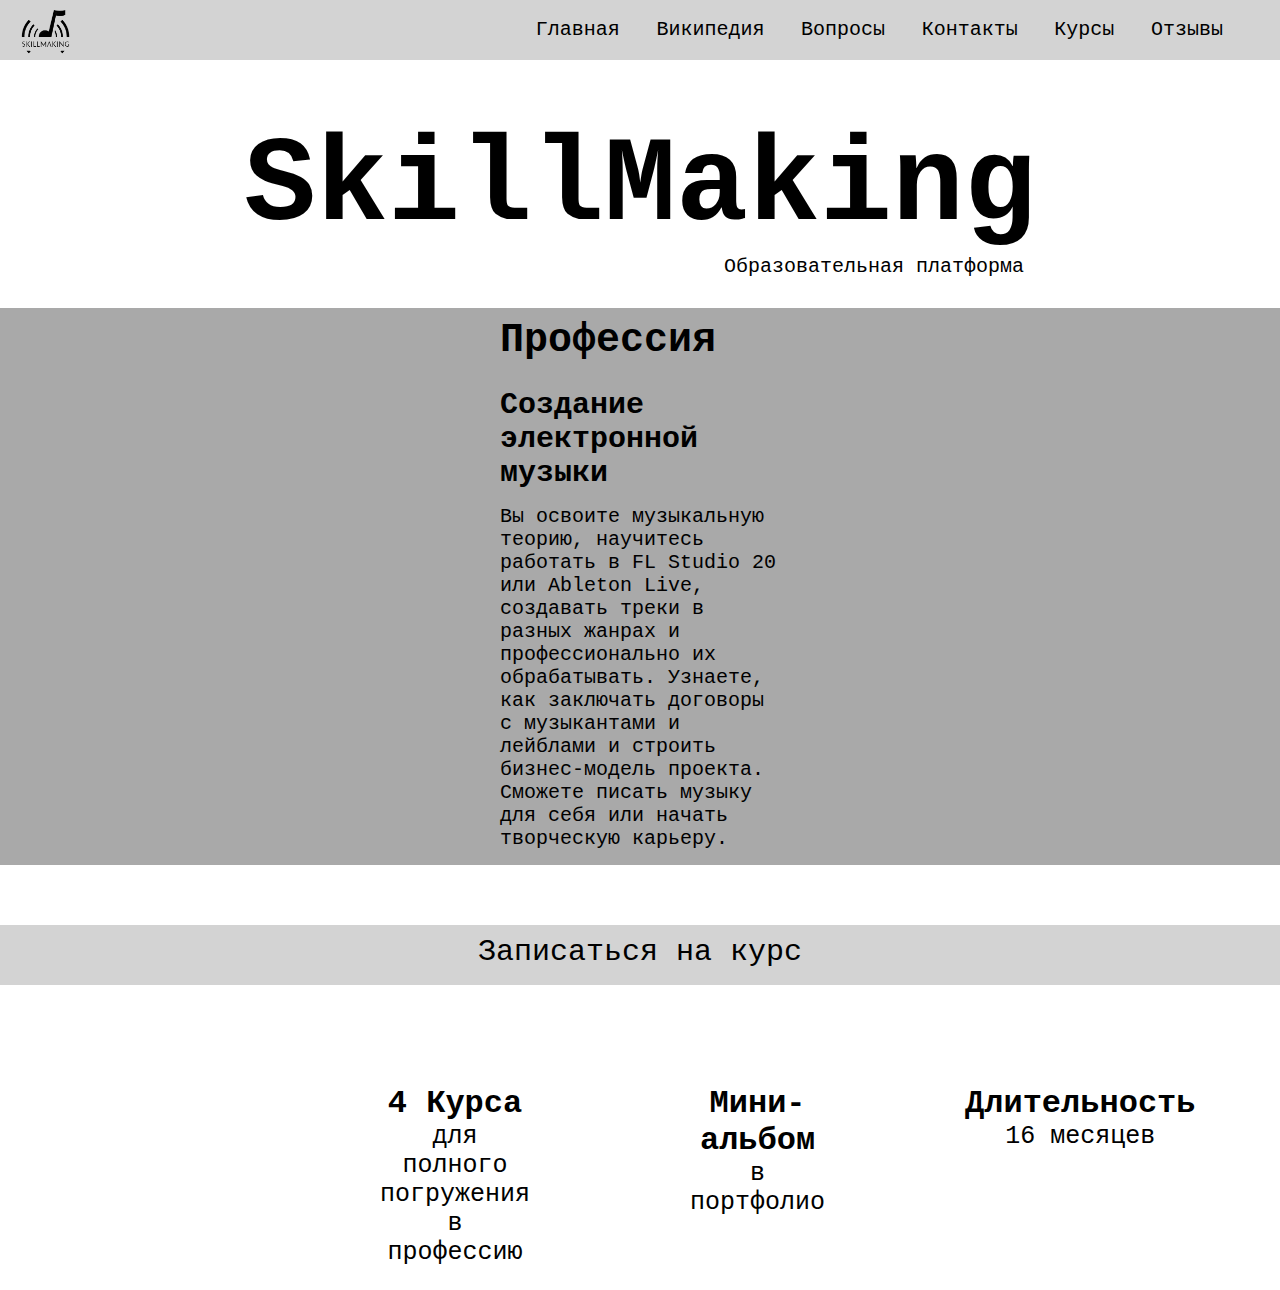
<file: damir/index.html>
<!DOCTYPE html>
<html lang="en">
<head>
    <meta charset="UTF-8">
    <link href="style/style.css" rel="stylesheet" type="text/css" />
    <link href="style/ex.css" rel="stylesheet" type="text/css" />
    <title>Юлдашев Дамир</title>
</head>
    <body>
    <nav><ul>
        <li><a href="index.html">Главная</a></li>
        <li><a href="Viki.html" >Википедия</a></li>
        <li><a href="in.html">Вопросы</a></li>
        <li><a href="contact.html">Контакты</a></li>
        <li><a>Курсы</a>
        <ul>
            <li><a href="cour.html">Основные курсы</a></li>
          <li><a href="courchoi.html">Курсы на выбор</a></li>

        </ul>
        </li>
        <li><a href="about.html">Отзывы</a></li>
    </ul></nav>
    <div class="fav">
        <img src="images/fav.png" width="52">
    </div>
    <div class="logo">
        <h1 >SkillMaking</h1>
        <p>Образовательная платформа</p>
    </div>
    <div class="text">
        <h1>Профессия</h1>
        <h2>Создание электронной музыки</h2>
        <p>Вы освоите музыкальную теорию, научитесь работать в FL Studio 20 или Ableton Live, создавать треки в разных жанрах и профессионально их обрабатывать. Узнаете, как заключать договоры с музыкантами и лейблами и строить бизнес-модель проекта. Сможете писать музыку для себя или начать творческую карьеру.</p>
    </div>

    <div class="button">
        <a href = 'input.html'>Записаться на курс</a>
    </div>

    <div class="block">

        <div class="left">
            <h1>4 Курса</h1>
            <p> для полного погружения в профессию</p>
        </div>

        <div class="center" >
            <h1>Мини-альбом</h1>
            <p>в портфолио</p>
        </div>

        <div class="right">
            <h1>Длительность</h1>
            <p>16 месяцев</p>
        </div>
    </div>
    </body>
</html>
</file>
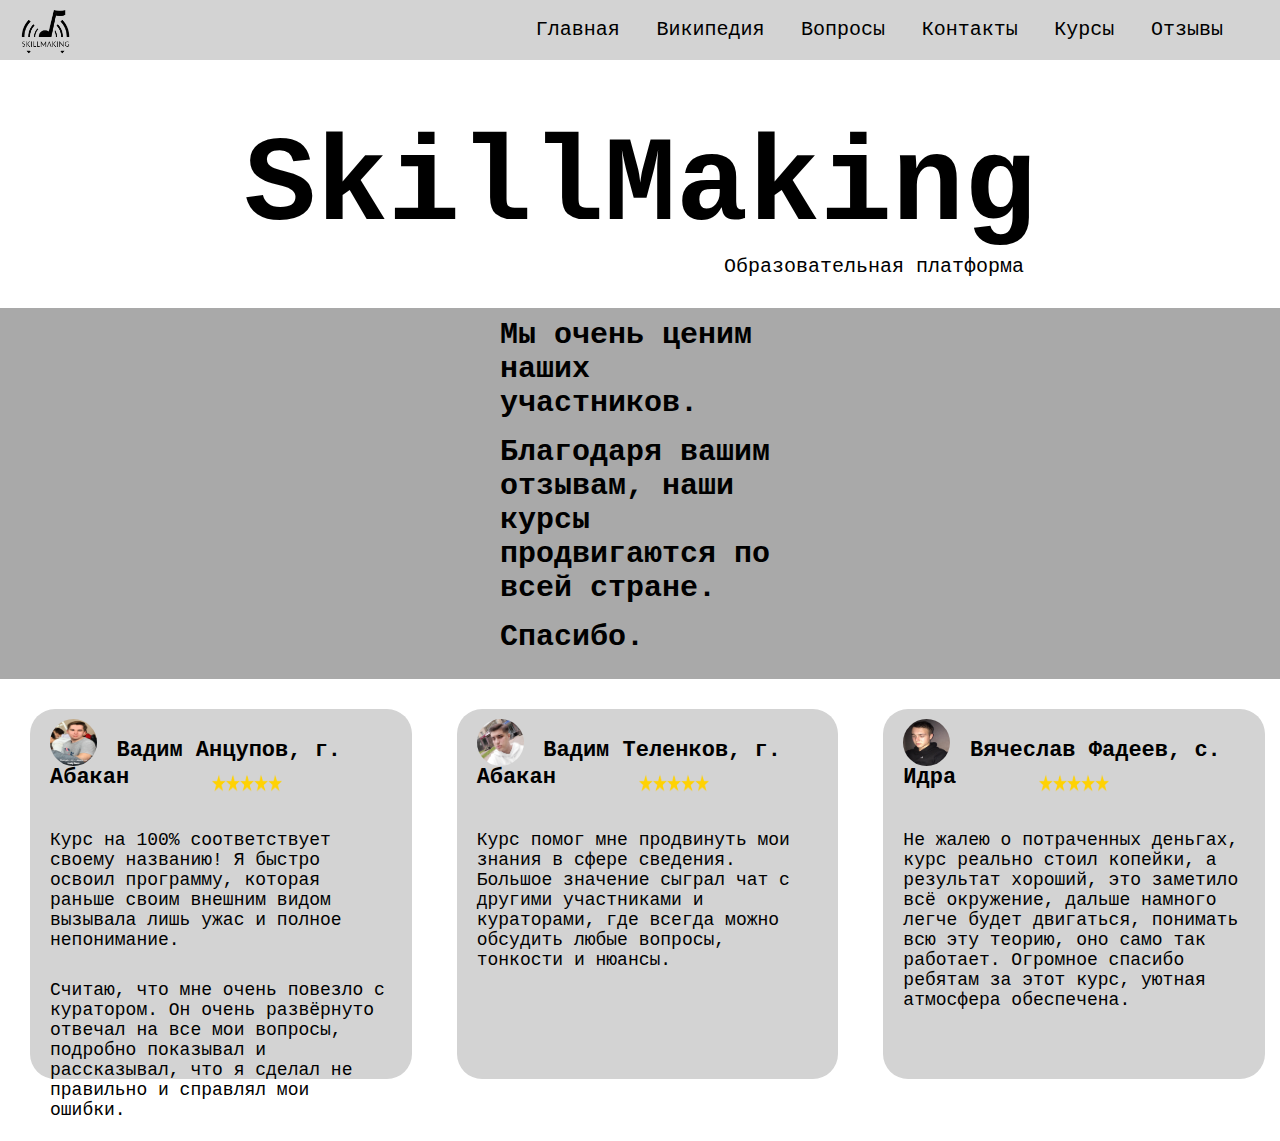
<file: damir/about.html>
<!DOCTYPE html>
<html lang="en">
<head>
    <meta charset="UTF-8">
    <link href="style/style.css" rel="stylesheet" type="text/css" />
    <link href="style/ex.css" rel="stylesheet" type="text/css" />
    <link href="style/about.css" rel="stylesheet" type="text/css" />
    <title>Отзывы</title>
</head>
<body>
<nav><ul>
    <li><a href="index.html">Главная</a></li>
    <li><a href="Viki.html" >Википедия</a></li>
    <li><a href="in.html">Вопросы</a></li>
    <li><a href="contact.html">Контакты</a></li>
    <li><a>Курсы</a>
            <ul>
                <li><a href="cour.html">Основные курсы</a></li>
                <li><a href="courchoi.html">Курсы на выбор</a></li>

            </ul>
    </li>
    <li><a href="about.html">Отзывы</a></li>
</ul></nav>

<div class="fav">
    <img src="images/fav.png" width="52">
</div>

<div class="logo">
<h1 >SkillMaking</h1>
<p>Образовательная платформа</p>
</div>

<div class="text">
    <h2>
        Мы очень ценим наших участников.
    </h2>
    <h2>
        Благодаря вашим отзывам, наши курсы продвигаются по всей стране.
    </h2>
    <h2>
        Спасибо.
    </h2>

</div>

<section class="about">
    <div class="a">
        <div class="icon">
        <img src="images/mananc.jpg" alt="">
        </div>
       <h1> Вадим Анцупов, г. Абакан </h1>
        <div class="star">
        <img src="images/star.png" alt="" class="star">
        </div>
           <p>
               Курс на 100% соответствует своему названию! Я быстро освоил программу, которая раньше своим внешним видом вызывала лишь ужас и полное непонимание.
</p>
        <p>
               Считаю, что мне очень повезло с куратором. Он очень развёрнуто отвечал на все мои вопросы, подробно показывал и рассказывал, что я сделал не правильно и справлял мои ошибки.

           </p>

    </div>
    <div class="a">
        <div class="icon">
            <img src="images/mantelen.jpg" alt="">
        </div>
        <h1> Вадим Теленков, г. Абакан </h1>
        <div class="star">
            <img src="images/star.png" alt="" class="star">
        </div>
        <p>

            Курс помог мне продвинуть мои знания в сфере сведения. Большое значение сыграл чат с другими участниками и кураторами, где всегда можно обсудить любые вопросы, тонкости и нюансы.

        </p>
    </div>
        <div class="a">
            <div class="icon">
                <img src="images/mansl.jpg" alt="">
            </div>
            <h1> Вячеслав Фадеев, с. Идра </h1>
            <div class="star">
                <img src="images/star.png" alt="" class="star">
            </div>
            <p>

                Не жалею о потраченных деньгах, курс реально стоил копейки, а результат хороший, это заметило всё окружение, дальше намного легче будет двигаться, понимать всю эту теорию, оно само так работает. Огромное спасибо ребятам за этот курс, уютная атмосфера обеспечена.

            </p>
        </div>

</section>

</body>
</html>
</file>
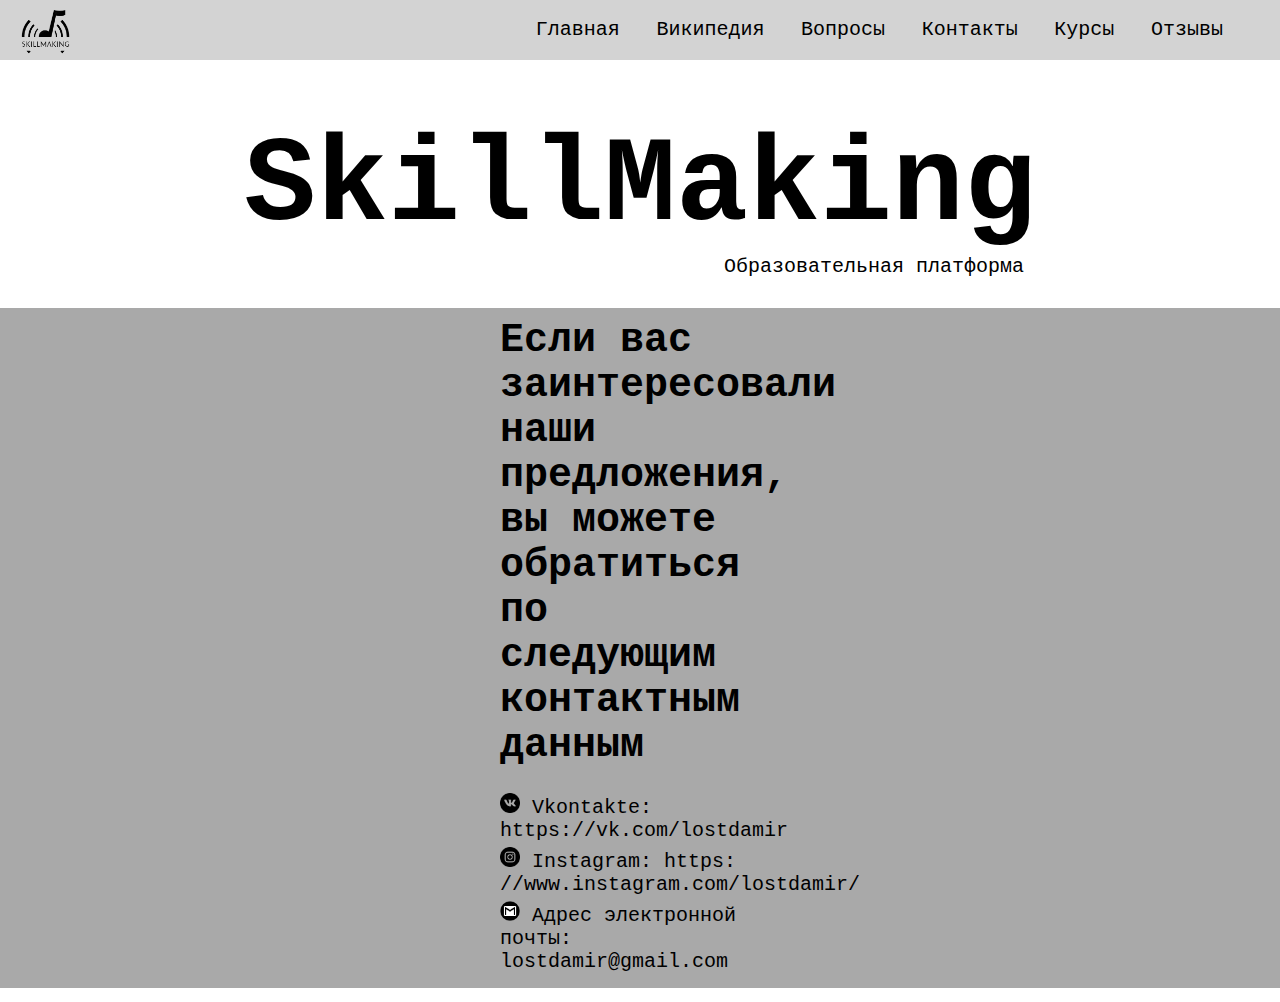
<file: damir/contact.html>
<!DOCTYPE html>
<html lang="en">
<head>
    <meta charset="UTF-8">
    <link href="style/style.css" rel="stylesheet" type="text/css" />
    <link href="style/ex.css" rel="stylesheet" type="text/css" />
    <title>Контакты</title>
</head>
<body>
<div class="navig">
<nav><ul>
    <li><a href="index.html">Главная</a></li>
    <li><a href="Viki.html" >Википедия</a></li>
    <li><a href="in.html">Вопросы</a></li>
    <li><a href="contact.html">Контакты</a></li>
    <li><a>Курсы</a>
            <ul>
                <li><a href="cour.html">Основные курсы</a></li>
                <li><a href="courchoi.html">Курсы на выбор</a></li>

            </ul>
    </li>
    <li><a href="about.html">Отзывы</a></li>
</ul></nav>
</div>
<div class="fav">
    <img src="images/fav.png" width="52">
</div>
<div class="logo">
<h1 >SkillMaking</h1>
<p>Образовательная платформа</p>
</div>
<div class="text">
<h1>Если вас заинтересовали наши предложения, вы можете обратиться по следующим контактным данным</h1>

    <p><img src="images/vk.png"> Vkontakte: <a href="https://vk.com/lostdamir">https://vk.com/lostdamir</a></p>

   <p><img src="images/insta.png"> Instagram: <a href="Instagram:https: //www.instagram.com/lostdamir">https: //www.instagram.com/lostdamir/</a></p>

  <p> <img src="images/gmail.png"> Адрес электронной почты:<a href="lostdamir@gmail.com">  lostdamir@gmail.com</a></p>
</div>
</body>
</html>
</file>
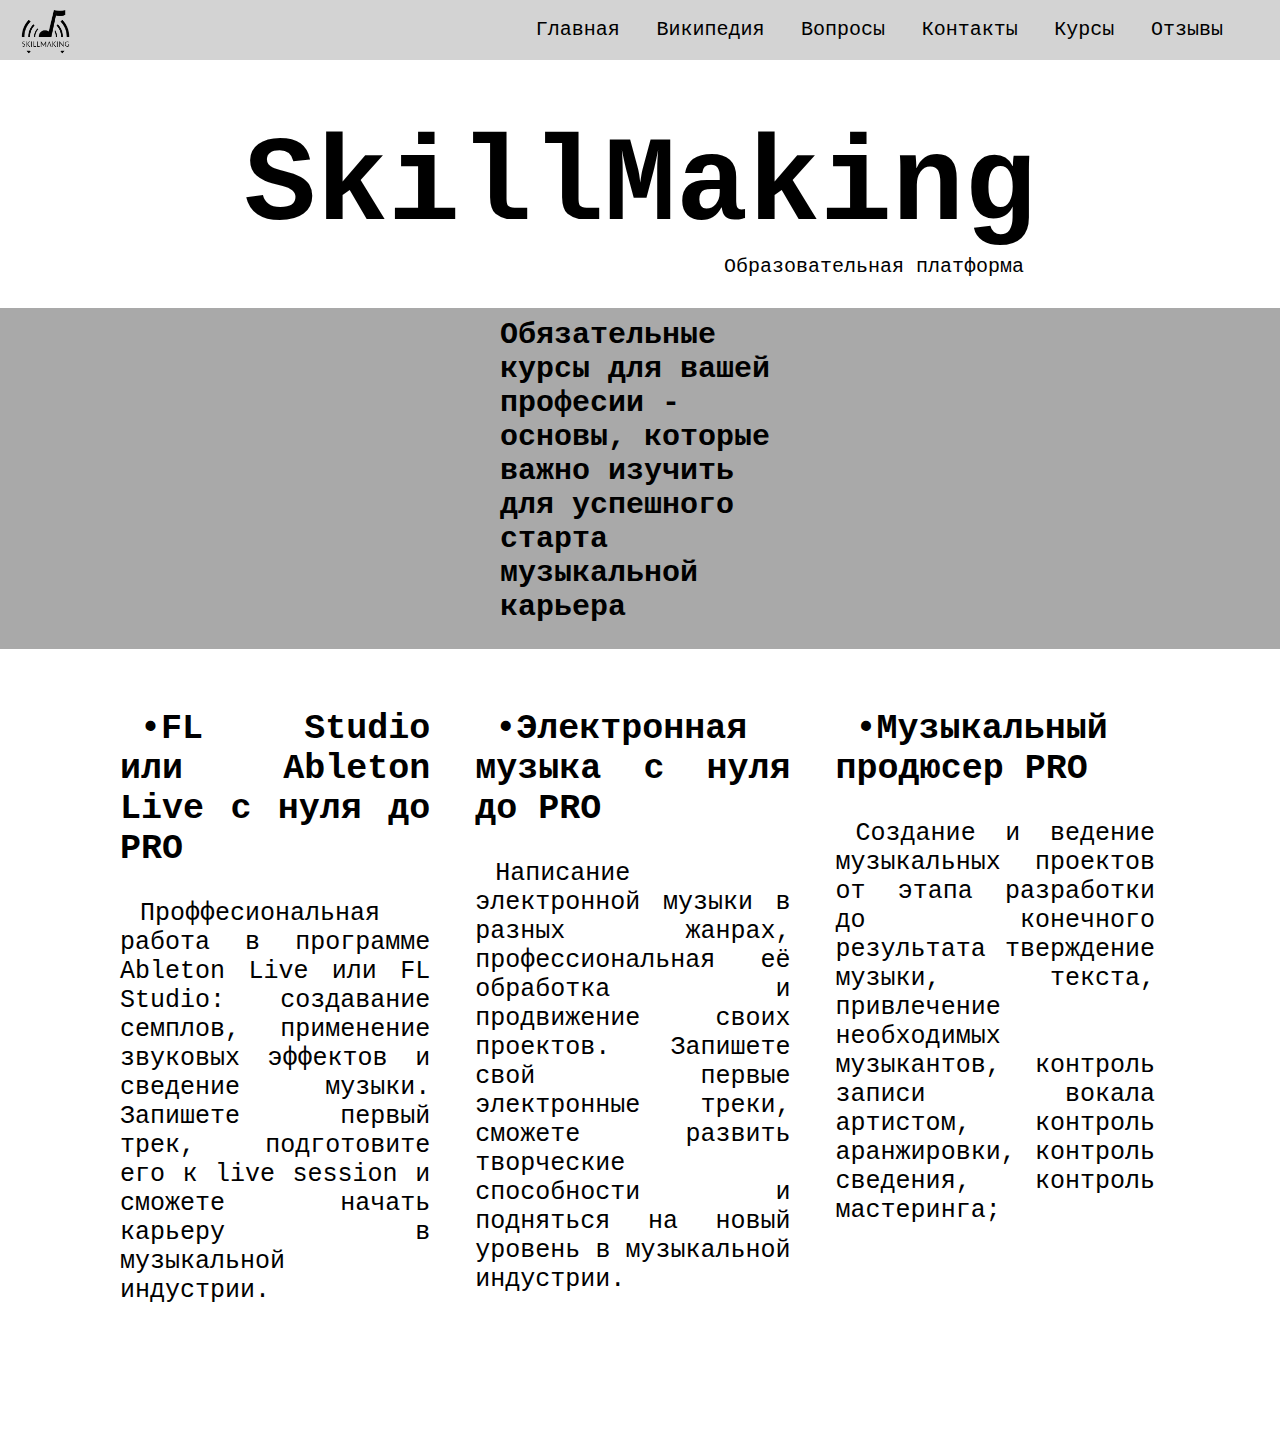
<file: damir/cour.html>
<!DOCTYPE html>
<html lang="en">
<head>
    <meta charset="UTF-8">
    <link href="style/ex.css" rel="stylesheet" type="text/css" />
    <title>Основные курсы</title>
</head>
<body>
<!DOCTYPE html>
<html lang="en">
<head>
    <meta charset="UTF-8">
    <link href="style/style.css" rel="stylesheet" type="text/css" />
    <link href="style/ex.css" rel="stylesheet" type="text/css" />
    <title>Содердание</title>
</head>
<body>

<nav><ul>
    <li><a href="index.html">Главная</a></li>
    <li><a href="Viki.html" >Википедия</a></li>
    <li><a href="in.html">Вопросы</a></li>
    <li><a href="contact.html">Контакты</a></li>
    <li><a>Курсы</a>
        <ul>
            <li><a href="cour.html">Основные курсы</a></li>
            <li><a href="courchoi.html">Курсы на выбор</a></li>

        </ul>
    </li>
    <li><a href="about.html">Отзывы</a></li>
</ul>
</nav>

<div class="fav">
    <img src="images/fav.png" width="52">
</div>

<div class="logo">
    <h1 >SkillMaking</h1>
    <p>Образовательная платформа</p>
</div >

<div class="text">
    <h2>
        Обязательные курсы для вашей професии - основы, которые важно изучить для успешного старта музыкальной карьера
    </h2>
</div>
<div class="lefrig">
<div class="lef">
    <h1>•FL Studio или Ableton Live c нуля до PRO</h1>
    <p>
        Проффесиональная работа в программе Ableton Live  или FL Studio: создавание семплов, применение  звуковых эффектов и сведение музыки. Запишете первый трек, подготовите его к live session  и сможете начать карьеру в музыкальной индустрии.
    </p>
</div>
    <div class="lef">
    <h1>
        •Электронная музыка с нуля до PRO
        </h1>
    <p>
    Написание электронной музыки в разных жанрах,  профессиональная её обработка и продвижение своих проектов.  Запишете свой первые электронные треки, сможете развить  творческие способности и подняться на новый уровень  в музыкальной индустрии.
    </p>
    </div>
    <div class="lef">
    <h1>
        •Музыкальный продюсер PRO
    </h1>
    <p>
    Создание и ведение музыкальных проектов  от этапа разработки до конечного результата тверждение музыки, текста, привлечение  необходимых музыкантов, контроль записи вокала артистом, контроль аранжировки, контроль сведения, контроль мастеринга;
    </p>
    </div>
</div>


</body>
</html>
</file>
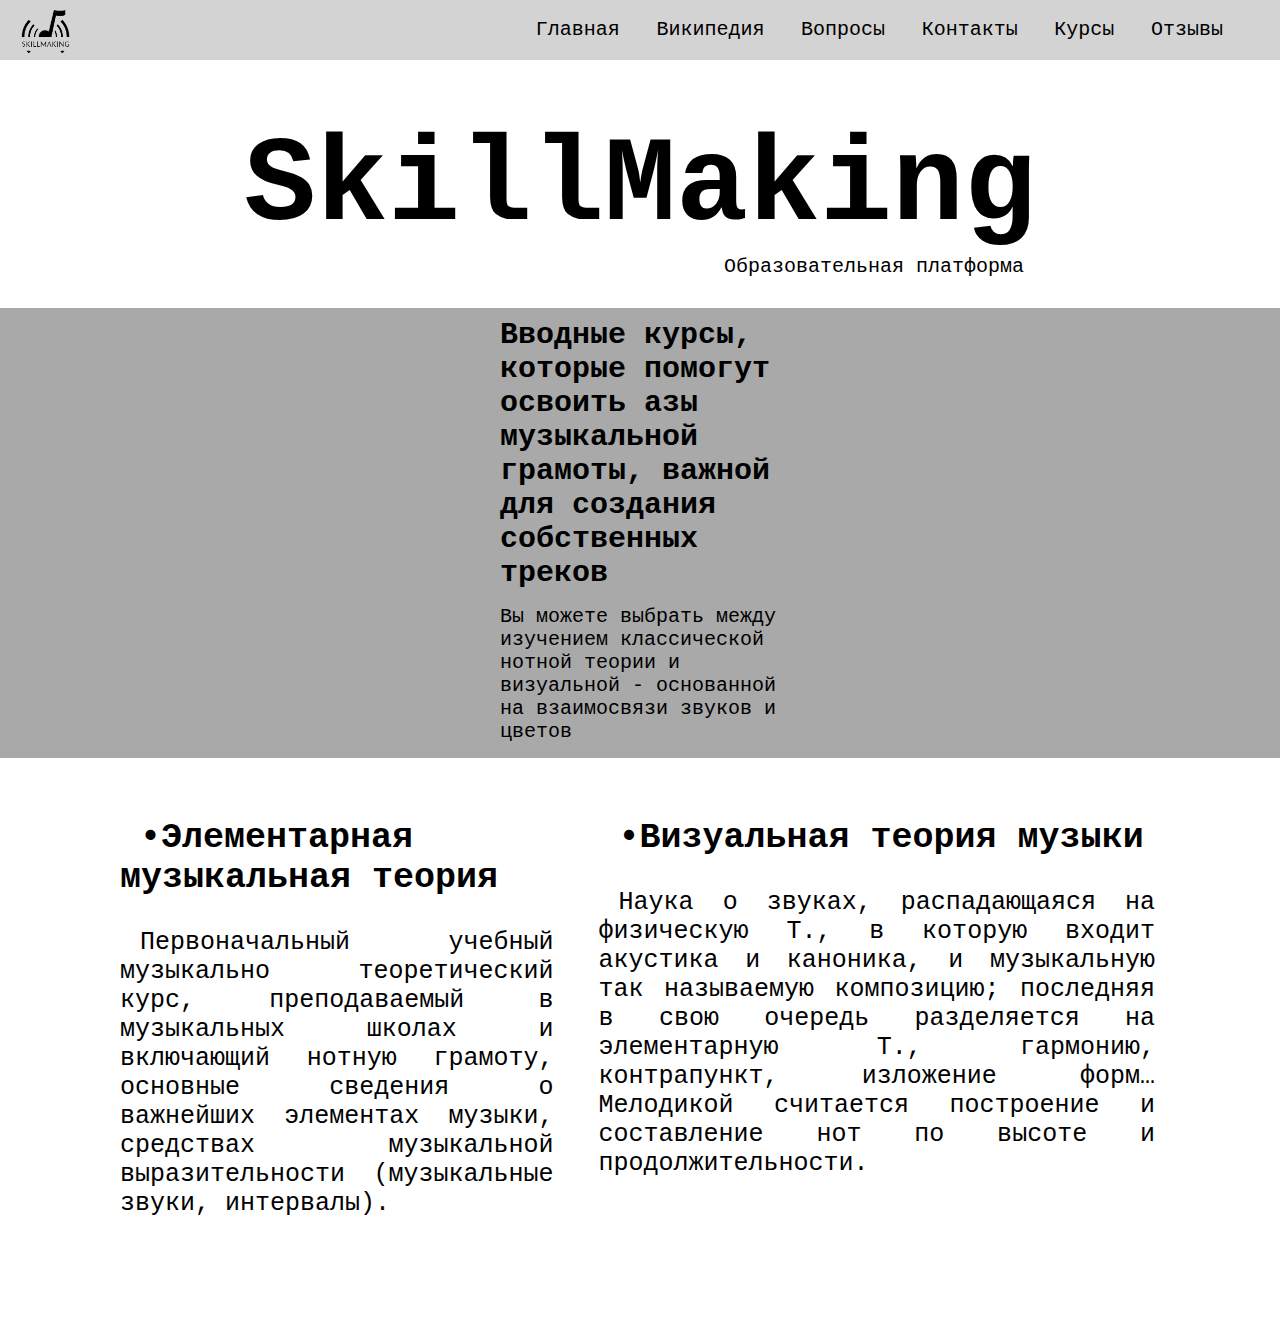
<file: damir/courchoi.html>
<!DOCTYPE html>
<html lang="en">
<head>
    <meta charset="UTF-8">
    <link href="style/ex.css" rel="stylesheet" type="text/css" />
    <link href="style/ex.css" rel="stylesheet" type="text/css" />
    <title>Курсы на выбор</title>
</head>
<body>
<!DOCTYPE html>
<html lang="en">
<head>
    <meta charset="UTF-8">
    <link href="style/style.css" rel="stylesheet" type="text/css" />
    <link href="style/ex.css" rel="stylesheet" type="text/css" />
    <title>Содердание</title>
</head>
<body>

<nav><ul>
    <li><a href="index.html">Главная</a></li>
    <li><a href="Viki.html" >Википедия</a></li>
    <li><a href="in.html">Вопросы</a></li>
    <li><a href="contact.html">Контакты</a></li>
    <li><a>Курсы</a>
        <ul>
            <li><a href="cour.html">Основные курсы</a></li>
            <li><a href="courchoi.html">Курсы на выбор</a></li>

        </ul>
    </li>
    <li><a href="about.html">Отзывы</a></li>
</ul>
</nav>

<div class="fav">
    <img src="images/fav.png" width="52">
</div>

<div class="logo">
    <h1 >SkillMaking</h1>
    <p>Образовательная платформа</p>
</div >

<div class="text">
    <h2>
    Вводные курсы, которые помогут освоить азы музыкальной грамоты, важной для создания собственных треков
    </h2>
    <p>
        Вы можете выбрать между изучением классической нотной теории и визуальной - основанной на взаимосвязи звуков и цветов
    </p>
</div>
<div class="lefrig">
    <div class="lef">
        <h1>•Элементарная музыкальная теория</h1>
    <p>
        Первоначальный учебный музыкально теоретический курс,  преподаваемый в музыкальных школах и включающий нотную грамоту,  основные сведения о важнейших элементах музыки,  средствах музыкальной выразительности (музыкальные звуки, интервалы).
    </p>
    </div>
    <div class="rig">
        <h1>•Визуальная теория музыки</h1>
 <p>
    Наука о звуках, распадающаяся на физическую  Т., в которую входит акустика и каноника, и музыкальную  так называемую композицию; последняя в свою очередь  разделяется на элементарную Т., гармонию, контрапункт,  изложение форм… Мелодикой считается построение  и составление нот по высоте и продолжительности.
 </p>
    </div>
</div>


</body>
</html>
</file>
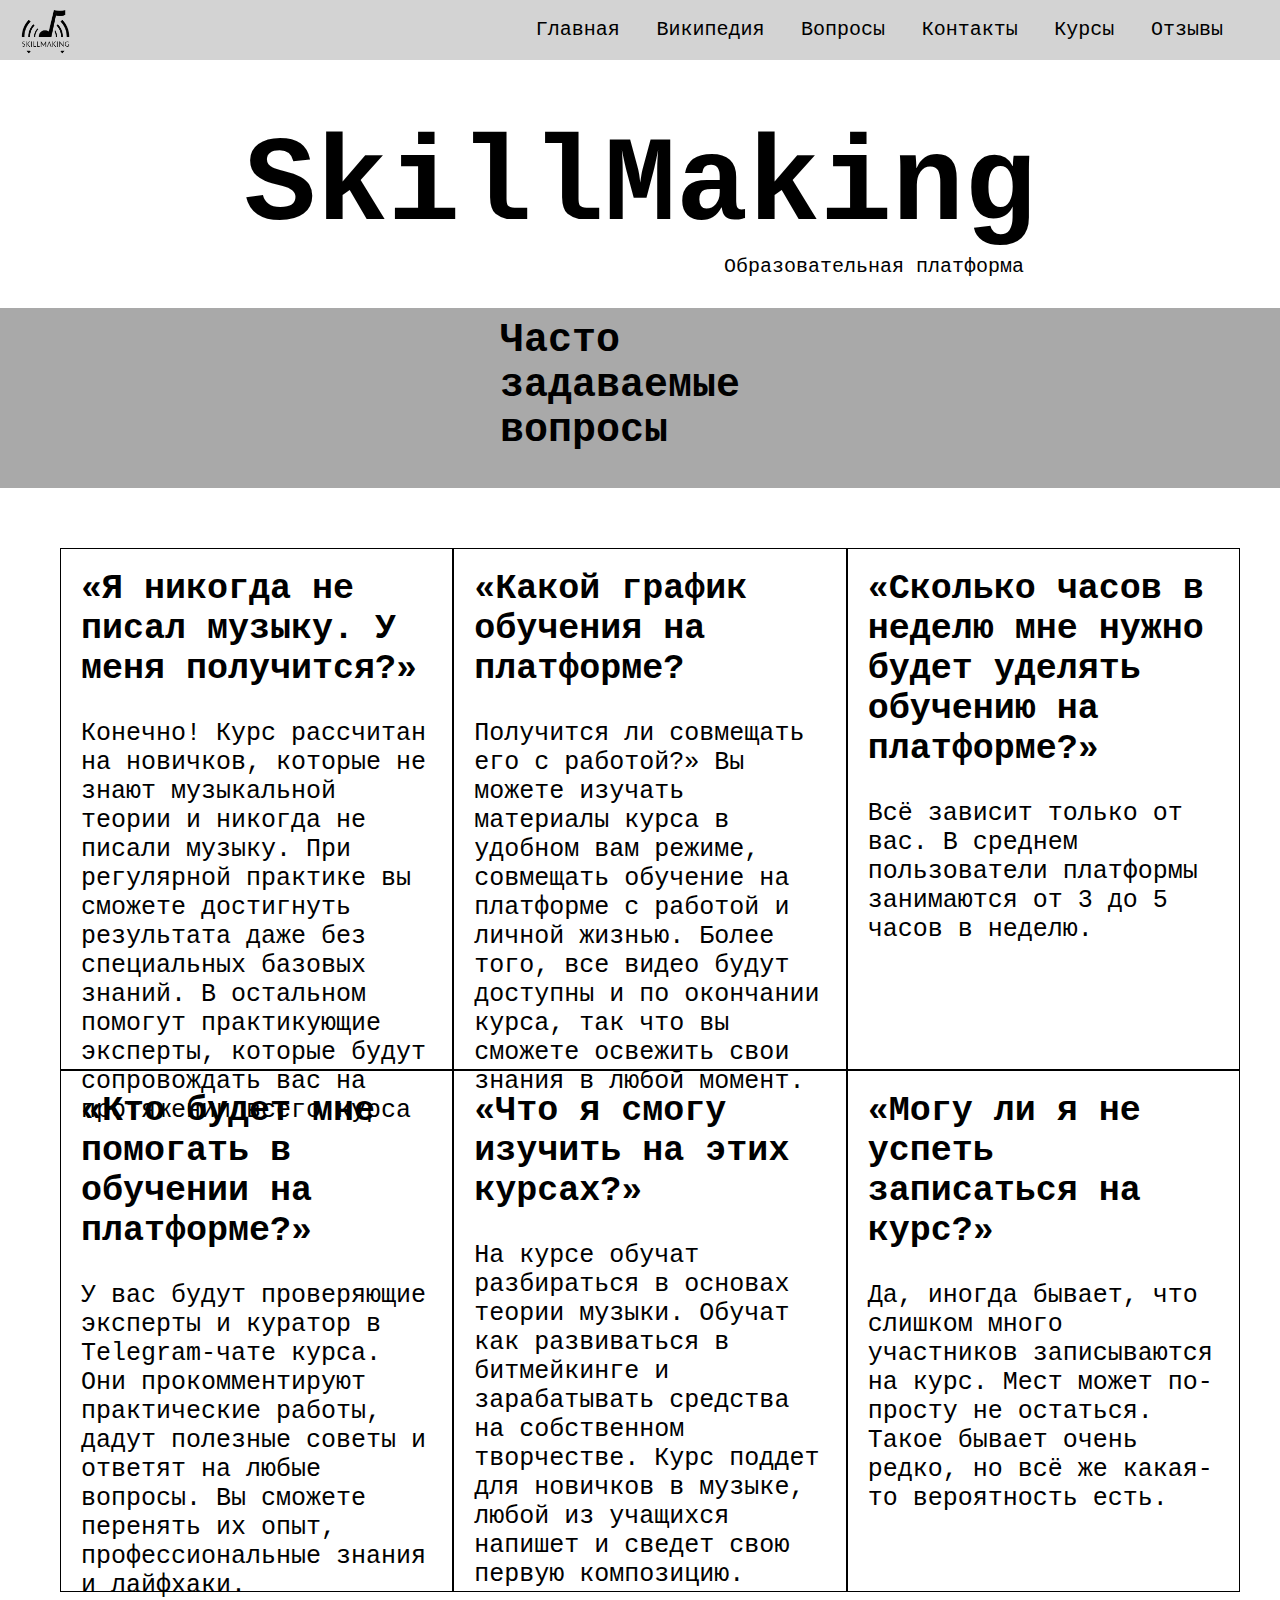
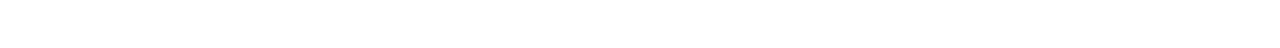
<file: damir/in.html>
<!DOCTYPE html>
<html lang="en">
<head>
    <meta charset="UTF-8">
    <link href="style/style.css" rel="stylesheet" type="text/css" />
    <link href="style/ex.css" rel="stylesheet" type="text/css" />
    <title>Вопросы</title>
</head>
<body>

<nav><ul>
    <li><a href="index.html">Главная</a></li>
    <li><a href="Viki.html" >Википедия</a></li>
    <li><a href="in.html">Вопросы</a></li>
    <li><a href="contact.html">Контакты</a></li>
    <li><a>Курсы</a>
            <ul>
                <li><a href="cour.html">Основные курсы</a></li>
                <li><a href="courchoi.html">Курсы на выбор</a></li>

            </ul>
    </li>
    <li><a href="about.html">Отзывы</a></li>
</ul>
</nav>

<div class="fav">
    <img src="images/fav.png" width="52">
</div>

<div class="logo">
<h1 >SkillMaking</h1>
<p>Образовательная платформа</p>
</div >

<div class="text">
    <h1>Часто задаваемые вопросы</h1>
</div>
<section class="que">
<div class="questions">
    <div class="q">
<h1>
    «Я никогда не писал музыку.  У меня получится?»
</h1>
<p>
    Конечно! Курс рассчитан на новичков, которые не знают
музыкальной теории и никогда не писали музыку.
При регулярной практике вы сможете достигнуть
результата даже без специальных базовых знаний.
В остальном помогут практикующие эксперты, которые
будут сопровождать вас на протяжении всего курса
</p>
    </div>
    <div class="q">
<h1>
    «Какой график обучения на платформе?
</h1>
        <p>
Получится ли совмещать его с работой?»
Вы можете изучать материалы курса в удобном вам режиме,
совмещать обучение на платформе с работой и личной жизнью.
Более того, все видео будут доступны и по окончании курса,
так что вы сможете освежить свои знания в любой момент.
        </p>
    </div>
    <div class="q">

<h1>
    «Сколько часов в неделю мне нужно
будет уделять обучению на платформе?»
</h1>
<p>
    Всё зависит только от вас.
В среднем пользователи платформы
занимаются от 3 до 5 часов в неделю.
</p>

</div>
</div>
<div class="questions">
    <div class="q">
        <h1>
«Кто будет мне помогать в обучении на платформе?»
        </h1>
        <p>
У вас будут проверяющие эксперты и куратор в Telegram-чате курса.
Они прокомментируют практические работы, дадут полезные советы
и ответят на любые вопросы. Вы сможете перенять их опыт,
профессиональные знания и лайфхаки.
        </p>
        </div>
    <div class="q">
        <h1>
«Что я смогу изучить на этих курсах?»
        </h1>
        <p>
На курсе обучат разбираться в основах теории музыки.
Обучат как развиваться в битмейкинге и зарабатывать
средства на собственном творчестве.
Курс поддет для новичков в музыке, любой из учащихся
напишет и сведет свою первую композицию.
        </p>
</div>
    <div class="q">
        <h1>
«Могу ли я не успеть записаться на курс?»
        </h1>
        <p>
Да, иногда бывает, что слишком много участников
записываются на курс. Мест может по-просту не остаться.
Такое бывает очень редко, но всё же какая-то
вероятность есть.
        </p>
</div>
</div>
</section>
</body>
</html>
</file>
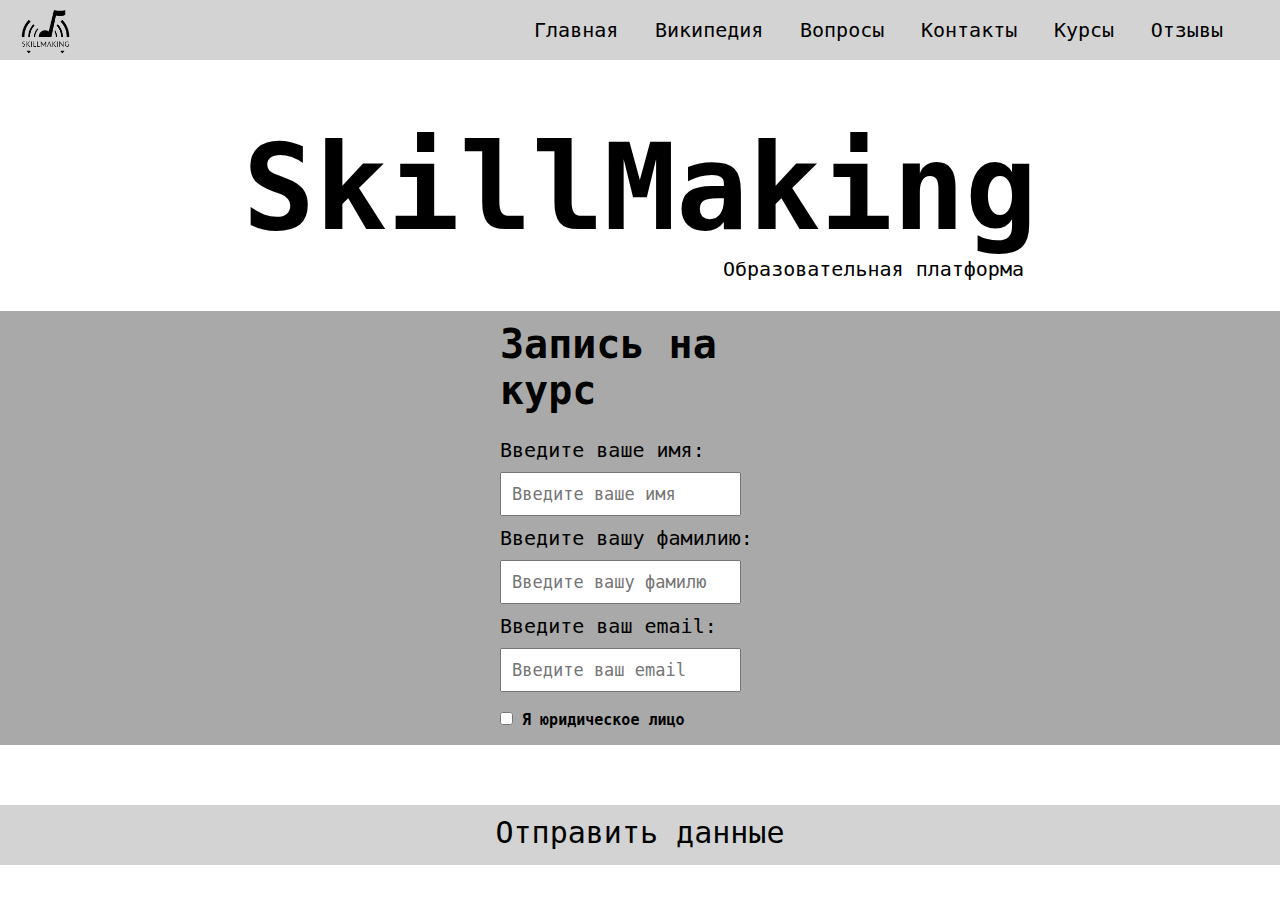
<file: damir/input.html>
<!DOCTYPE html>
<html lang="en">
<head>
    <meta charset="UTF-8">
    <link href="style/style.css" rel="stylesheet" type="text/css" />
    <link href="style/ex.css" rel="stylesheet" type="text/css" />
    <title>Запись на курс</title>
</head>
<body>
<nav><ul>
    <li><a href="index.html">Главная</a></li>
    <li><a href="Viki.html" >Википедия</a></li>
    <li><a href="in.html">Вопросы</a></li>
    <li><a href="contact.html">Контакты</a></li>
    <li><a>Курсы</a>
        <ul>
            <li><a href="cour.html">Основные курсы</a></li>
            <li><a href="courchoi.html">Курсы на выбор</a></li>

        </ul>
    </li>
    <li><a href="about.html">Отзывы</a></li>
</ul></nav>
<div class="fav">
    <img src="images/fav.png" width="52">
</div>
<div class="logo">
    <h1 >SkillMaking</h1>
    <p>Образовательная платформа</p>
</div>
<div class="text">
    <h1>
        Запись на курс
    </h1>
    <p>
        Введите ваше имя:
    <input type="text" placeholder="Введите ваше имя">
    </p>
    <p>
    Введите вашу фамилию:
        <input type="text" placeholder="Введите вашу фамилю"></p>
    <p>
    Введите ваш email:
    <input type="email" placeholder="Введите ваш email">
    </p>
    <div class="check">
    <h5><input type="checkbox">  Я юридическое лицо</h5>

    </div>
</div>
<div class="button">
    <a href="thanks.html">Отправить данные</a>
</div>
</body>
</html>
</file>
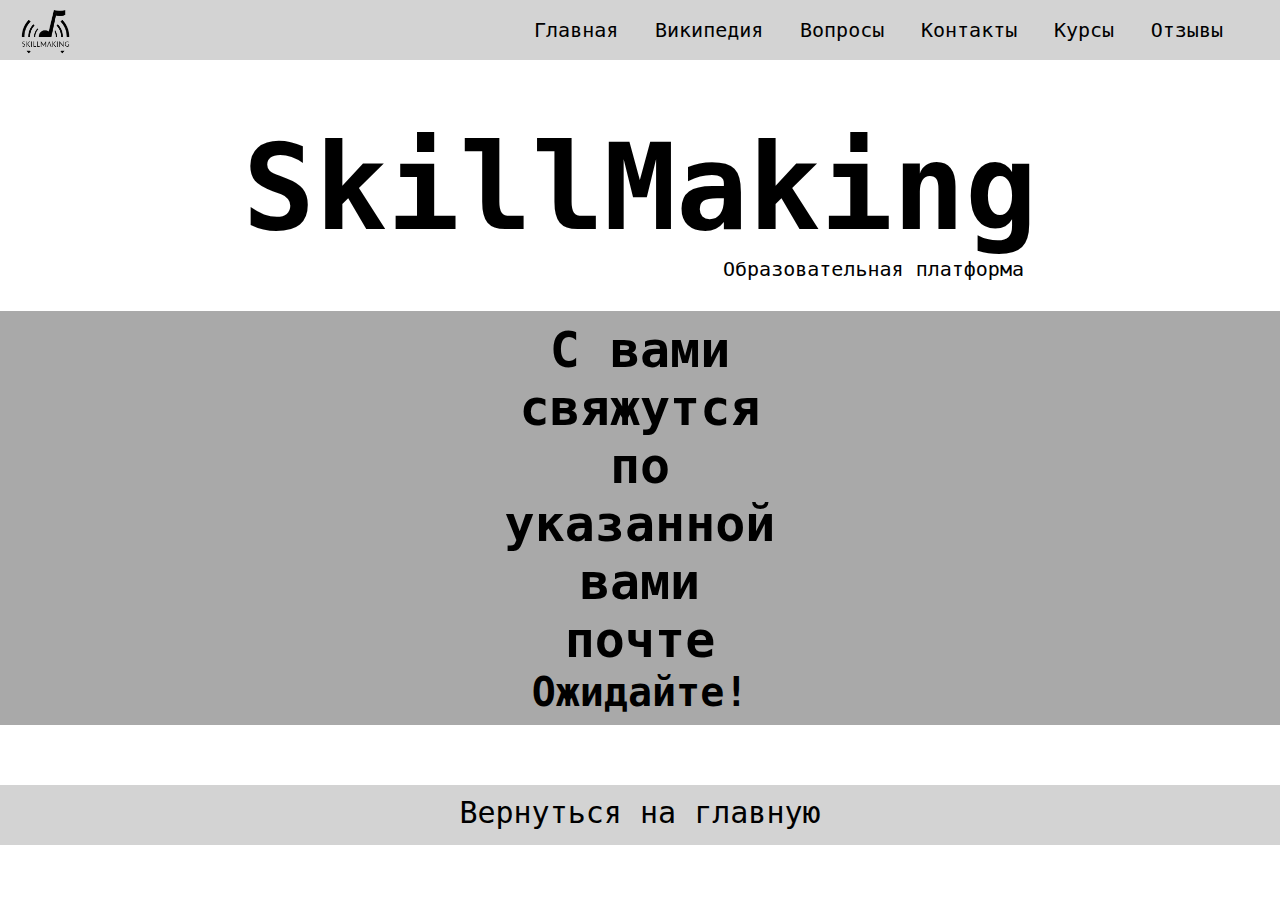
<file: damir/thanks.html>
<!DOCTYPE html>
<html lang="en">
<head>
    <meta charset="UTF-8">
    <link href="style/style.css" rel="stylesheet" type="text/css" />
    <link href="style/ex.css" rel="stylesheet" type="text/css" />
    <title>Спасибо</title>
</head>
<body>
<nav><ul>
    <li><a href="index.html">Главная</a></li>
    <li><a href="Viki.html" >Википедия</a></li>
    <li><a href="in.html">Вопросы</a></li>
    <li><a href="contact.html">Контакты</a></li>
    <li><a>Курсы</a>
        <ul>
            <li><a href="cour.html">Основные курсы</a></li>
            <li><a href="courchoi.html">Курсы на выбор</a></li>

        </ul>
    </li>
    <li><a href="about.html">Отзывы</a></li>
</ul></nav>
<div class="fav">
    <img src="images/fav.png" width="52">
</div>
<div class="logo">
    <h1 >SkillMaking</h1>
    <p>Образовательная платформа</p>
</div>
<div class="text">
<h3>
    С вами свяжутся по указанной вами почте
</h3>
<h4>
    Ожидайте!
</h4>
</div>
<div class="button">
    <a href="index.html">Вернуться на главную</a>
</div>
</body>
</html>
</file>
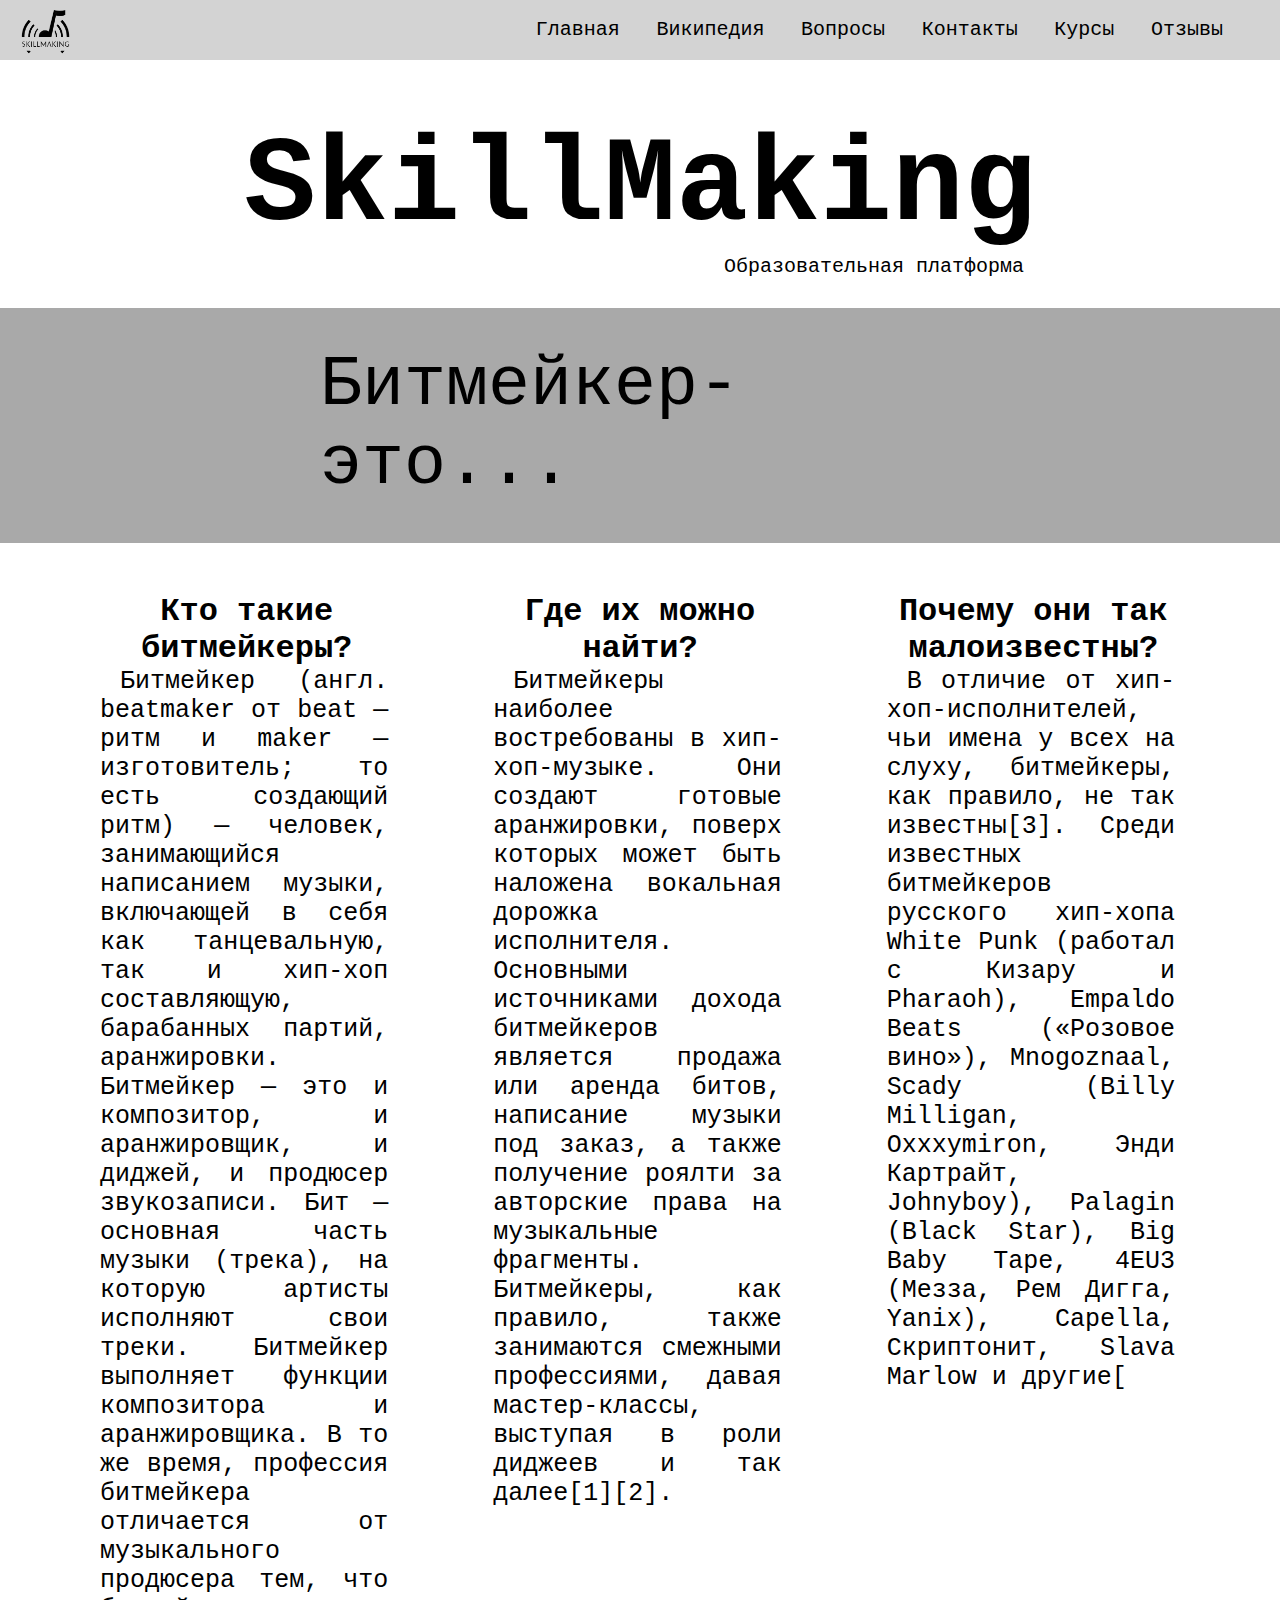
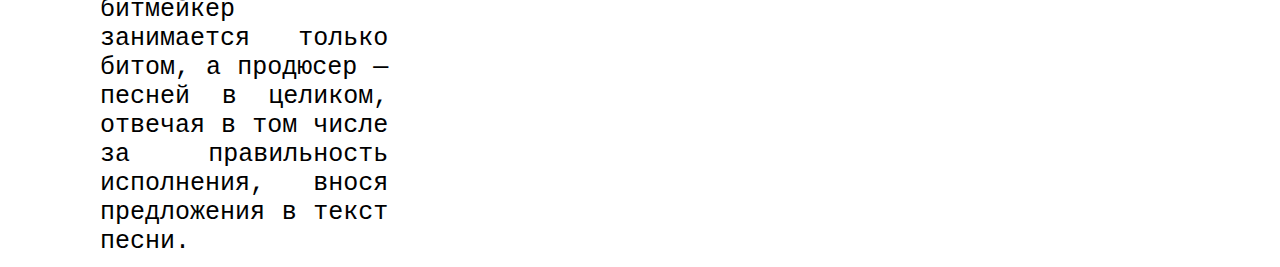
<file: damir/Viki.html>
<!DOCTYPE html>
<html lang="en">
<head>
    <meta charset="UTF-8">
    <link href="style/style.css" rel="stylesheet" type="text/css" />
    <link href="style/ex.css" rel="stylesheet" type="text/css" />
    <title>Википедия</title>
</head>
<body>
<nav><ul>
    <li><a href="index.html">Главная</a></li>
    <li><a href="Viki.html" >Википедия</a></li>
    <li><a href="in.html">Вопросы</a></li>
    <li><a href="in.html">Контакты</a></li>
    <li><a>Курсы</a>
            <ul>
                <li><a href="cour.html">Основные курсы</a></li>
                <li><a href="courchoi.html">Курсы на выбор</a></li>

            </ul>
    </li>
    <li><a href="in.html">Отзывы</a></li>
</ul></nav>
<div class="fav">
    <img src="images/fav.png" width="52">
</div>
<div class="logo">
<h1 >SkillMaking</h1>
<p>Образовательная платформа</p>
</div>

<div class="logoViki">
    Битмейкер-это...
</div>

<div class="blockV">

<div class="leftV">
    <h1>Кто такие битмейкеры?</h1>
<p>
Битмейкер (англ. beatmaker от beat — ритм и maker — изготовитель; то есть создающий ритм) — человек, занимающийся написанием музыки, включающей в себя как танцевальную, так и хип-хоп составляющую, барабанных партий, аранжировки. Битмейкер — это и композитор, и аранжировщик, и диджей, и продюсер звукозаписи. Бит — основная часть музыки (трека), на которую артисты исполняют свои треки. Битмейкер выполняет функции композитора и аранжировщика. В то же время, профессия битмейкера отличается от музыкального продюсера тем, что битмейкер занимается только битом, а продюсер — песней в целиком, отвечая в том числе за правильность исполнения, внося предложения в текст песни.
</p>
</div>
<div class="centerV">
    <h1>Где их можно найти?</h1>
<p>
Битмейкеры наиболее востребованы в хип-хоп-музыке. Они создают готовые аранжировки, поверх которых может быть наложена вокальная дорожка исполнителя. Основными источниками дохода битмейкеров является продажа или аренда битов, написание музыки под заказ, а также получение роялти за авторские права на музыкальные фрагменты. Битмейкеры, как правило, также занимаются смежными профессиями, давая мастер-классы, выступая в роли диджеев и так далее[1][2].
</p>
</div>
    <div class="rightV">
        <h1>Почему они так малоизвестны?</h1>
        <p>
В отличие от хип-хоп-исполнителей, чьи имена у всех на слуху, битмейкеры, как правило, не так известны[3]. Среди известных битмейкеров русского хип-хопа White Punk (работал с Кизару и Pharaoh), Empaldo Beats («Розовое вино»), Mnogoznaal, Scady (Billy Milligan, Oxxxymiron, Энди Картрайт, Johnyboy), Palagin (Black Star), Big Baby Tape, 4EU3 (Мезза, Рем Дигга, Yanix), Capella, Скриптонит, Slava Marlow и другие[
</p>
    </div>
</div>
</body>
</html>
</file>
<file: damir/style/style.css>
*{
    padding: 0;
    margin: 0;
    font-family: 'Source Code Pro', monospace;
}
a{
    text-decoration:none;
    color:black;
}

.logo{
    font-size: 60px;
    margin-bottom: 30px;
    margin-top: 0;
    text-align: center;

}
.logo p{
    font-size: 20px;
    text-align: right;
    margin-right: 20%;
}
.text{
    display: block;
    padding: 10px 500px 10px 500px;
    background-color: darkgray;
}
.text h1{
    font-size: 40px;
    margin-bottom: 25px;
}
.text h2{
    font-size: 30px;
    margin-bottom: 15px;
}
.text p{
    font-size: 20px;
    margin-bottom: 5px;
}
.button{
    display: block;
    width:100%;
    font-size: 30px;
    text-align: center;
    border: black;
    margin-top: 60px;
    background-color: lightgray;
    padding-top: 10px;
    height: 50px;
}
.button:hover{
    background-color: cornsilk;
}
.block{
    display: flex;
    text-align: center;
    padding: 50px 430px 0 300px;
}
.left, .center, .right {
    margin:50px 60px 0 60px;
}
.left p, .center p, .right p{
    font-size: 25px;
    padding-left:20px ;
    padding-right: 20px;
}
.fav{
    display: inline;
    position: relative;
    top:-53px;
    left:20px
}
.logoViki{
    background-color: darkgray;
    font-size: 70px;
    margin:30px 0 0 0;
    padding: 3% 40% 3% 25%;
}
.tex{
    text-indent: 60px;
    background-color: lightgray;
    margin: 0 20% 0 20%;
    font-size: 30px;
    padding: 10px 20px 0 20px;
}
.tex p{
    padding-bottom:20px ;
}
.leftV, .centerV, .rightV {
    margin:50px 30px 50px 30px;
    height: 300px;
    width: 550px;
}
.leftV p, .centerV p, .rightV p{
    font-size: 25px;
    padding-left:20px ;
    padding-right: 25px;
    text-align: justify;
    text-indent: 20px;
    margin-bottom: 50px;
}
.blockV{
    display: flex;
    text-align: center;
    flex-direction: row;
    padding: 0 50px 0 50px;
    justify-content: space-between;
    margin-bottom: 50px;
}
.text img{
    width: 20px;
    height: 20px;
}
.text a:hover{
    color: cornsilk;
}
.text input{
    display: block;
    margin: 10px 0 10px 0;
    padding: 10px ;
}
.check{
    font-size: 10px;
}
.check input{
    display: inline;
}
input[type='text'], input[type="email"]{
    font-size: 17px;
}

.text h3{
    text-align: center;
    font-size: 50px;
}
.text h4{
    text-align: center;
    font-size: 40px;
}
.text h5{
    font-size: 15px;
}

.lefrig{
    margin: 60px 50px 50px 50px;
    display: flex;
    text-align: center;
    flex-direction: row;
    padding: 0 50px 0 50px;
    justify-content: space-between;
}
.lef,.rig{
    font-size: 25px;
    padding-left:20px ;
    padding-right: 25px;
    text-align: justify;
    text-indent: 20px;
    margin-bottom: 50px;
}
.lef h1,.rig h1{
    font-size: 35px;
    margin-bottom: 30px;
}
.questions{

    display: flex;
    text-align: center;
    flex-direction: row;
    padding: 0 50px 0 50px;
    justify-content: space-around;
}
.questions h1{
    font-size: 35px;
    margin-bottom: 30px;
}
.q p{
    font-size: 25px;


}
.q{
    width: 100%;
    height: 480px;
    border: solid 1px;
    padding: 20px;
    text-align: start;
}
.que{
    width: 100%;
    margin: 60px 10px 50px 10px;
}
.cour{
    display: flex;
    text-align: center;
    flex-direction: row;
    padding: 0 50px 0 50px;
    justify-content: space-around;
    margin-top: 30px;
}
</file>
<file: damir/style/ex.css>
nav {
    margin: 0;
    background-color: lightgray;
}


nav ul {
    padding:0;
    margin:0 40px 0 0 ;
    list-style: none;
    position: relative;
    text-align: right;

}

nav ul li {
    margin: 0 7px 0 0;
    display:inline-block;
    background-color: lightgray;
    color:black;

}

nav a {
    display:block;
    padding:0 10px;
    color:black;
    font-size:20px;
    line-height: 60px;
    text-decoration:none;
}

nav a:hover {
    background-color: darkgray;
}
nav ul ul {
    display: none;
    position: absolute;

}

nav ul li:hover > ul {
    display:inherit;
    right: 0;

}

nav ul ul li {
    float:none;
    display:list-item;
    position: relative;

}
</file>
<file: damir/style/about.css>
.icon img {
    border-radius: 100px;
    width: 47px;
    height: 47px;
    display: inline;


}
.a{
    width: 550px;
    height: 350px;
    background-color: lightgray;
    margin: 30px 15px 30px 30px;
    padding: 10px 20px 10px;
    border-radius: 25px;

}
.a p{
    margin-bottom: 30px;
    margin-top: 30px;
    font-size: 18px;
}
.a h1{
    padding: 10px 0 30px 10px;
    display: inline;
    font-size: 22px;
    position: relative;
    top:-10px

}
.star img{
    width: 70px;
    height: 20px;
    display: inline;
    padding-left: 70px;
}
.star, .icon{
    display: inline;
}
.about{
    display: flex;
    justify-content: space-between;
    flex-direction: row;
}
</file>
